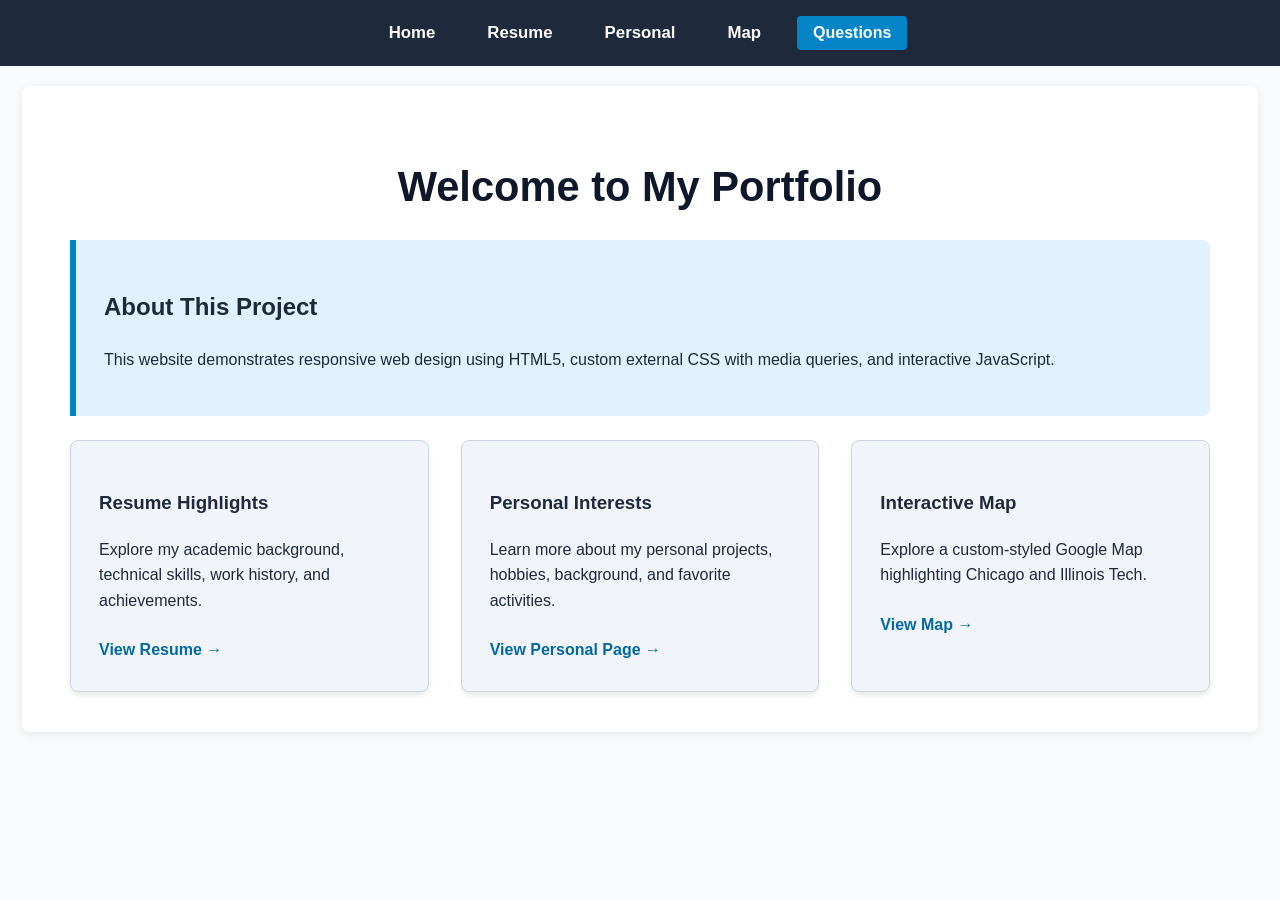
<file: index.html>
<!DOCTYPE html>
<html lang="en">
  <head>
    <meta charset="UTF-8">
    <meta name="viewport" content="width=device-width, initial-scale=1.0">
    <title>Home - Project 3</title>
    <link rel="stylesheet" href="styles.css">
    <script src="script.js" defer></script>
  </head>
  <body>
    <header>
      <nav>
        <ul>
          <li><a href="index.html">Home</a></li>
          <li><a href="resume.html">Resume</a></li>
          <li><a href="personal.html">Personal</a></li>
          <li><a href="map.html">Map</a></li>
          <li><button id="questions-btn" type="button">Questions</button></li>
        </ul>
      </nav>
    </header>
    <main class="home-container">
      <h1 class="home-title">Welcome to My Portfolio</h1>
      <div class="home-hero">
        <h2>About This Project</h2>
        <p>This website demonstrates responsive web design using HTML5, custom external CSS with media queries, and interactive JavaScript.</p>
      </div>
      <section class="home-grid">
        <article class="home-card">
          <h3>Resume Highlights</h3>
          <p>Explore my academic background, technical skills, work history, and achievements.</p>
          <a href="resume.html">View Resume &rarr;</a>
        </article>
        <article class="home-card">
          <h3>Personal Interests</h3>
          <p>Learn more about my personal projects, hobbies, background, and favorite activities.</p>
          <a href="personal.html">View Personal Page &rarr;</a>
        </article>
        <article class="home-card">
          <h3>Interactive Map</h3>
          <p>Explore a custom-styled Google Map highlighting Chicago and Illinois Tech.</p>
          <a href="map.html">View Map &rarr;</a>
        </article>
      </section>
    </main>
  </body>
</html>
</file>
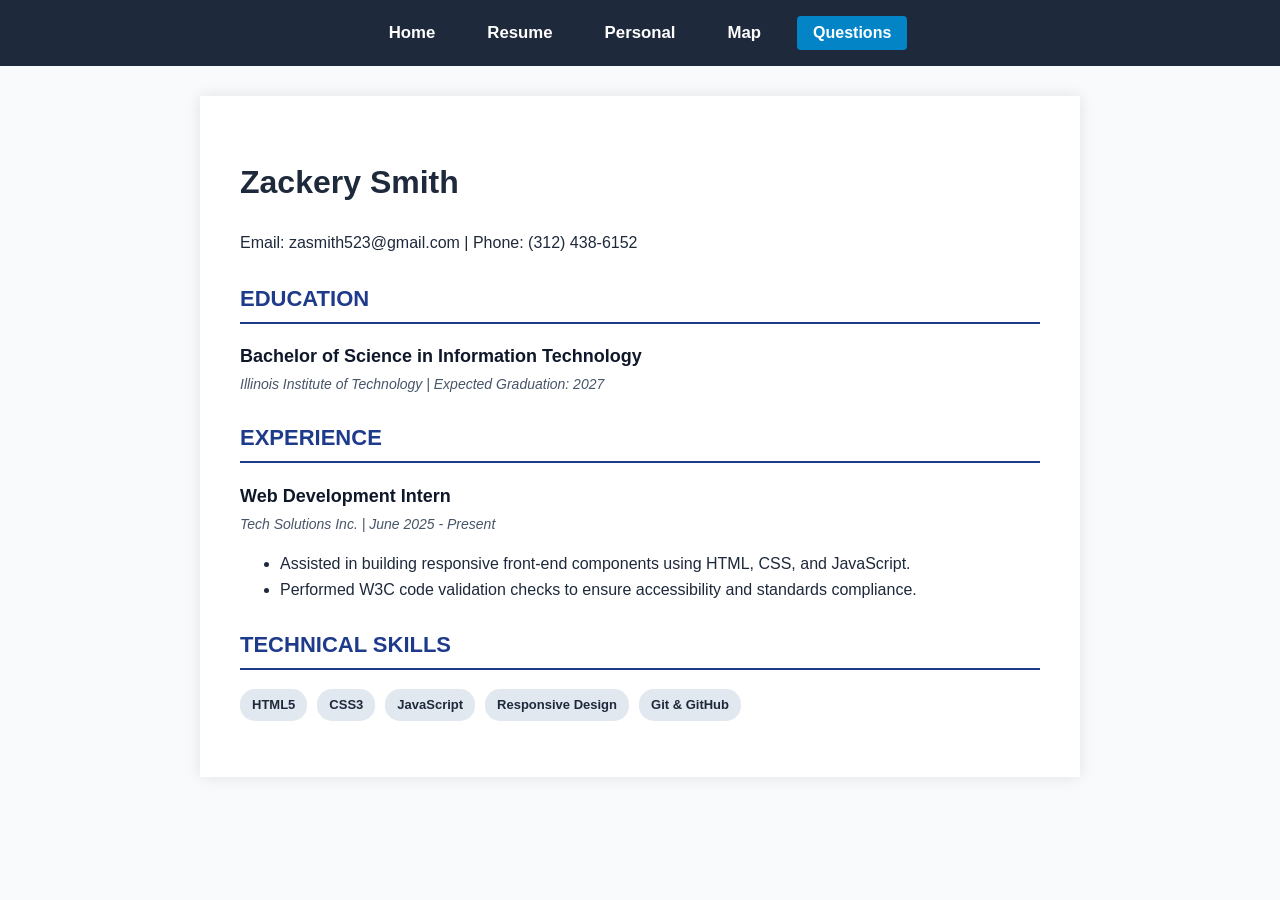
<file: resume.html>
<!DOCTYPE html>
<html lang="en">
  <head>
    <meta charset="UTF-8">
    <meta name="viewport" content="width=device-width, initial-scale=1.0">
    <title>Resume - Project 3</title>
    <link rel="stylesheet" href="styles.css">
    <script src="script.js" defer></script>
  </head>
  <body>
    <header>
      <nav>
        <ul>
          <li><a href="index.html">Home</a></li>
          <li><a href="resume.html">Resume</a></li>
          <li><a href="personal.html">Personal</a></li>
          <li><a href="map.html">Map</a></li>
          <li><button id="questions-btn" type="button">Questions</button></li>
        </ul>
      </nav>
    </header>
    <main class="resume-container">
      <h1>Zackery Smith</h1>
      <p>Email: zasmith523@gmail.com | Phone: (312) 438-6152</p>
      <h2 class="resume-section-header">Education</h2>
      <div class="job-title">Bachelor of Science in Information Technology</div>
      <div class="job-meta">Illinois Institute of Technology | Expected Graduation: 2027</div>
      <h2 class="resume-section-header">Experience</h2>
      <article>
        <h3 class="job-title">Web Development Intern</h3>
        <div class="job-meta">Tech Solutions Inc. | June 2025 - Present</div>
        <ul>
          <li>Assisted in building responsive front-end components using HTML, CSS, and JavaScript.</li>
          <li>Performed W3C code validation checks to ensure accessibility and standards compliance.</li>
        </ul>
      </article>
      <h2 class="resume-section-header">Technical Skills</h2>
      <ul class="skills-list">
        <li class="skill-badge">HTML5</li>
        <li class="skill-badge">CSS3</li>
        <li class="skill-badge">JavaScript</li>
        <li class="skill-badge">Responsive Design</li>
        <li class="skill-badge">Git &amp; GitHub</li>
      </ul>
    </main>
  </body>
</html>
</file>
<file: styles.css>
/* ==========================================================================
   GLOBAL & NAVIGATION STYLES
   ========================================================================== */

nav ul {
  list-style: none;
  padding: 0;
  margin: 0;
  display: flex;
  flex-wrap: wrap;
  justify-content: center;
  align-items: center;
  gap: 1.25rem;
}

header {
  background-color: #1e293b;
  padding: 1rem 0;
  position: sticky;
  top: 0;
  width: 100%;
  z-index: 100;
}

nav a {
  color: #ffffff;
  text-decoration: none;
  font-weight: bold;
  font-size: 1.05rem;
  padding: 0.5rem 1rem;
  border-radius: 4px;
  transition: background-color 0.3s ease;
}

nav a:hover {
  background-color: #3b82f6;
}

#questions-btn {
  background-color: #0284c7;
  color: #ffffff;
  border: none;
  font-family: inherit;
  font-weight: bold;
  font-size: 1rem;
  padding: 0.5rem 1rem;
  border-radius: 4px;
  cursor: pointer;
  transition: background-color 0.3s ease;
}

#questions-btn:hover {
  background-color: #0369a1;
}

body {
  margin: 0;
  font-family: Arial, Helvetica, sans-serif;
  color: #1e293b;
  background-color: #f8fafc;
  line-height: 1.6;
}

/* ==========================================================================
   HOME PAGE STYLES (MOBILE-FIRST BASE)
   ========================================================================== */

.home-container {
  max-width: 94vw;
  margin: 1.25rem auto;
  padding: 1.25rem;
  background-color: #ffffff;
  border-radius: 0.5rem;
  box-shadow: 0 2px 10px rgba(15, 23, 42, 0.08);
}

.home-title {
  font-size: 1.75rem;
  color: #0f172a;
  text-align: center;
  margin-bottom: 1.25rem;
}

.home-hero {
  background-color: #e0f2fe;
  border-left: 6px solid #0284c7;
  padding: 1.25rem;
  margin-bottom: 1.5rem;
  border-radius: 0 8px 8px 0;
}

.home-grid {
  display: grid;
  grid-template-columns: 1fr;
  gap: 1rem;
  margin-top: 1.25rem;
}

.home-card {
  background-color: #f1f5f9;
  border: 1px solid #cbd5e1;
  border-radius: 8px;
  padding: 1.25rem;
  box-shadow: 0 4px 6px -1px rgba(0, 0, 0, 0.1);
  transition: transform 0.2s ease, box-shadow 0.2s ease;
}

.home-card:hover {
  transform: translateY(-4px);
  box-shadow: 0 8px 14px -2px rgba(15, 23, 42, 0.15);
}

.home-card a {
  display: inline-block;
  margin-top: 0.5rem;
  color: #0369a1;
  font-weight: bold;
  text-decoration: none;
}

.home-card a:hover {
  text-decoration: underline;
}

/* ==========================================================================
   RESUME PAGE STYLES (FIXED LAYOUT)
   ========================================================================== */

.resume-container {
  width: 800px;
  margin: 30px auto;
  padding: 40px;
  background-color: #ffffff;
  box-shadow: 0 0 15px rgba(0, 0, 0, 0.1);
}

.resume-section-header {
  font-size: 22px;
  color: #1e3a8a;
  border-bottom: 2px solid #1e3a8a;
  padding-bottom: 6px;
  margin-top: 25px;
  text-transform: uppercase;
}

.job-title {
  font-weight: bold;
  color: #0f172a;
  font-size: 18px;
  margin-top: 0;
  margin-bottom: 2px;
}

.job-meta {
  font-style: italic;
  color: #475569;
  font-size: 14px;
  margin-bottom: 10px;
}

.skills-list {
  display: flex;
  flex-wrap: wrap;
  gap: 10px;
  padding: 0;
  list-style: none;
}

.skill-badge {
  background-color: #e2e8f0;
  color: #1e293b;
  padding: 6px 12px;
  border-radius: 15px;
  font-size: 13px;
  font-weight: 600;
}

/* ==========================================================================
   PERSONAL PAGE STYLES
   ========================================================================== */

.personal-banner {
  background-image: linear-gradient(135deg, #4f46e5, #7c3aed);
  background-color: #4f46e5;
  color: #ffffff;
  text-align: center;
  padding: 3rem 1rem;
  margin-bottom: 2rem;
}

.profile-image {
  width: 160px;
  height: 160px;
  border-radius: 50%;
  border: 4px solid #ffffff;
  object-fit: cover;
  box-shadow: 0 4px 10px rgba(0, 0, 0, 0.15);
}

.hobby-section {
  max-width: 85%;
  margin: 0 auto 2rem auto;
  background-color: #ffffff;
  padding: 1.5rem;
  border-radius: 8px;
  border-left: 5px solid #7c3aed;
}

.favorite-quote {
  font-style: italic;
  font-size: 1.1rem;
  color: #334155;
  background-color: #f8fafc;
  padding: 1rem 1.5rem;
  border-left: 4px solid #7c3aed;
  margin: 1.5rem 0;
}

.gallery-grid {
  display: flex;
  flex-wrap: wrap;
  gap: 1rem;
  justify-content: center;
  margin-top: 1rem;
}

.gallery-item {
  border: 3px solid #e2e8f0;
  border-radius: 6px;
  overflow: hidden;
  transition: opacity 0.3s ease;
}

.gallery-item:hover {
  opacity: 0.85;
}

/* ==========================================================================
   MAP PAGE STYLES
   ========================================================================== */

.map-container {
  max-width: 90vw;
  margin: 2rem auto;
  padding: 2rem;
  background-color: #ffffff;
  border-radius: 0.5rem;
  box-shadow: 0 2px 10px rgba(15, 23, 42, 0.08);
}

.map-intro {
  text-align: center;
  color: #334155;
  margin-bottom: 1.5rem;
}

#map {
  height: 450px;
  width: 100%;
  border: 2px solid #cbd5e1;
  border-radius: 8px;
}

/* ==========================================================================
   HOME PAGE MEDIA QUERIES (TWO MIN-WIDTH RANGES, 3+ STYLE CHANGES EACH)
   ========================================================================== */

/* Media Query 1: Tablet Screens (768px and up) */
@media (min-width: 768px) {
  .home-container {
    max-width: 88vw;
    padding: 2rem 4%;
  }

  .home-title {
    font-size: 2.25rem;
  }

  .home-grid {
    grid-template-columns: repeat(2, 1fr);
    gap: 1.5rem;
  }

  .home-hero {
    padding: 1.75rem;
  }
}

/* Media Query 2: Desktop Screens (1100px and up) */
@media (min-width: 1100px) {
  .home-container {
    max-width: 1140px;
    padding: 2.5rem 3rem;
  }

  .home-title {
    font-size: 2.6rem;
  }

  .home-grid {
    grid-template-columns: repeat(3, 1fr);
    gap: 2rem;
  }

  .home-card {
    padding: 1.75rem;
  }
}
</file>
